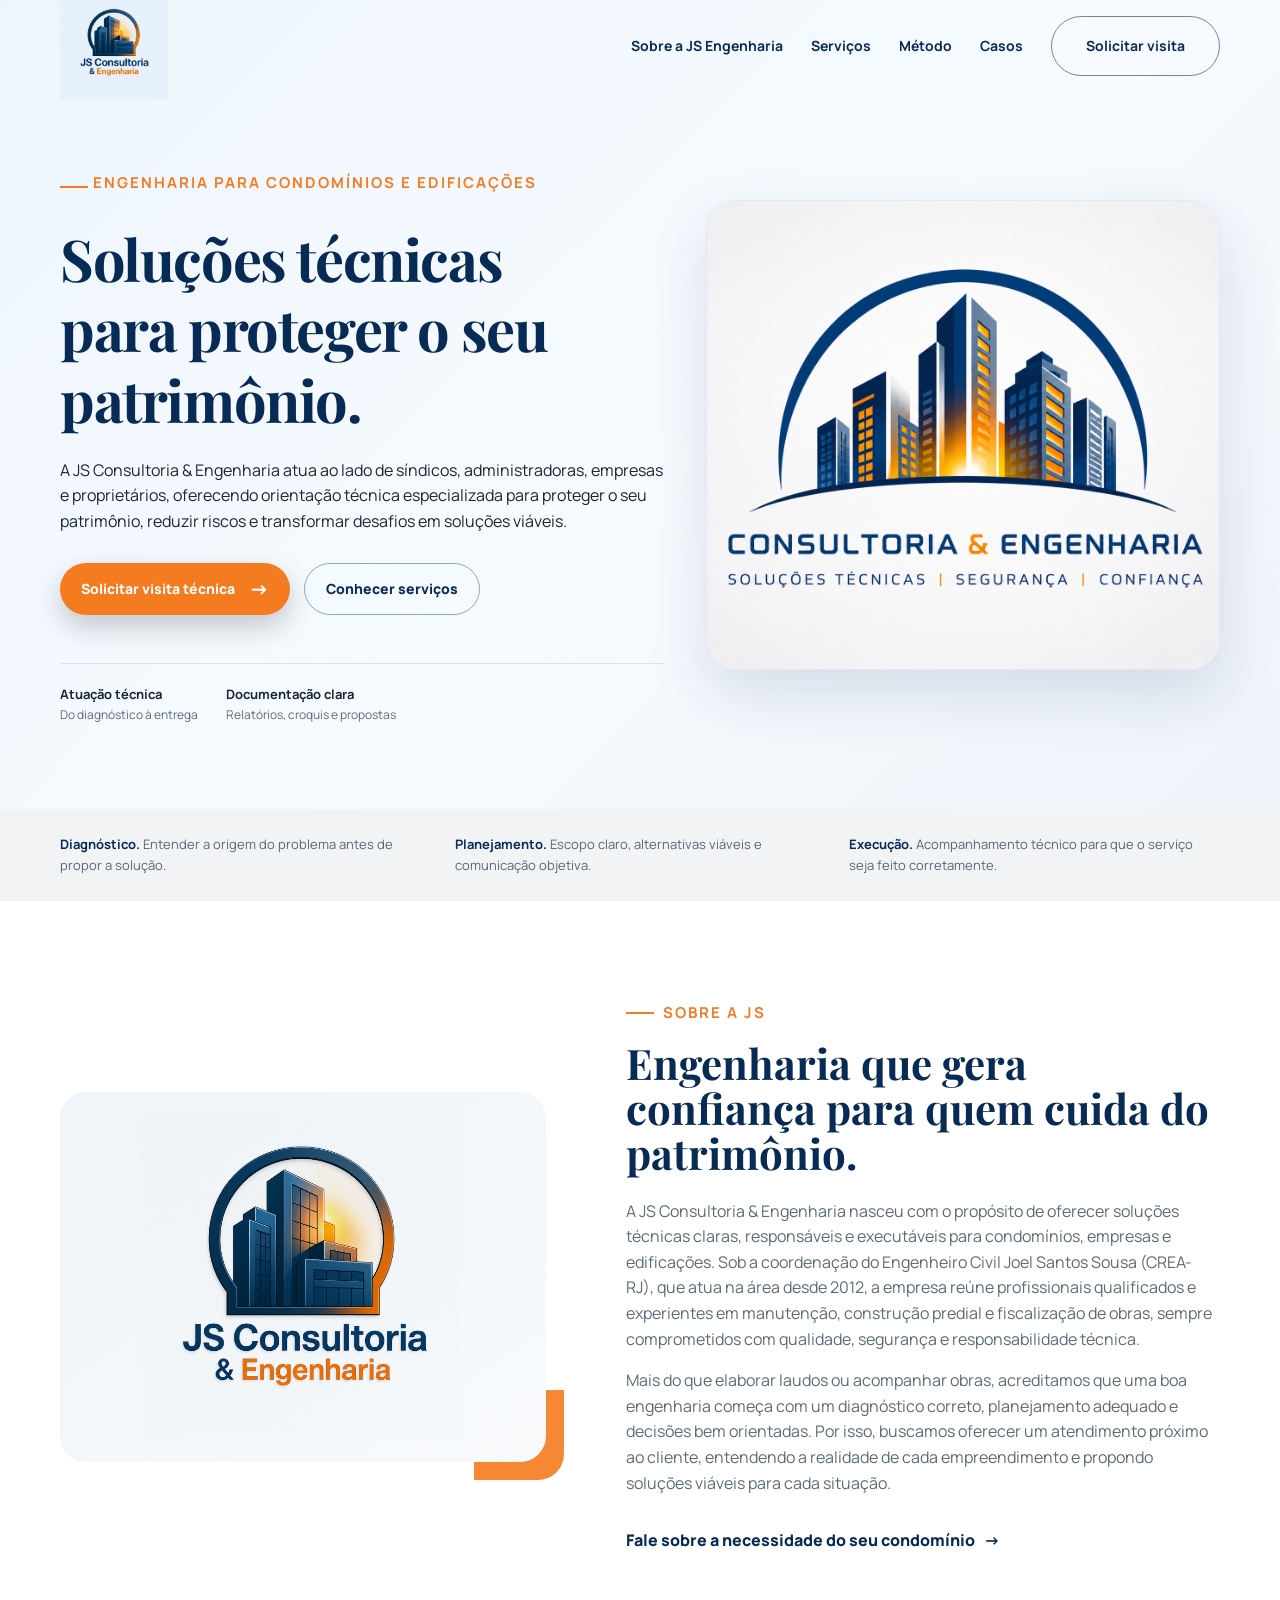
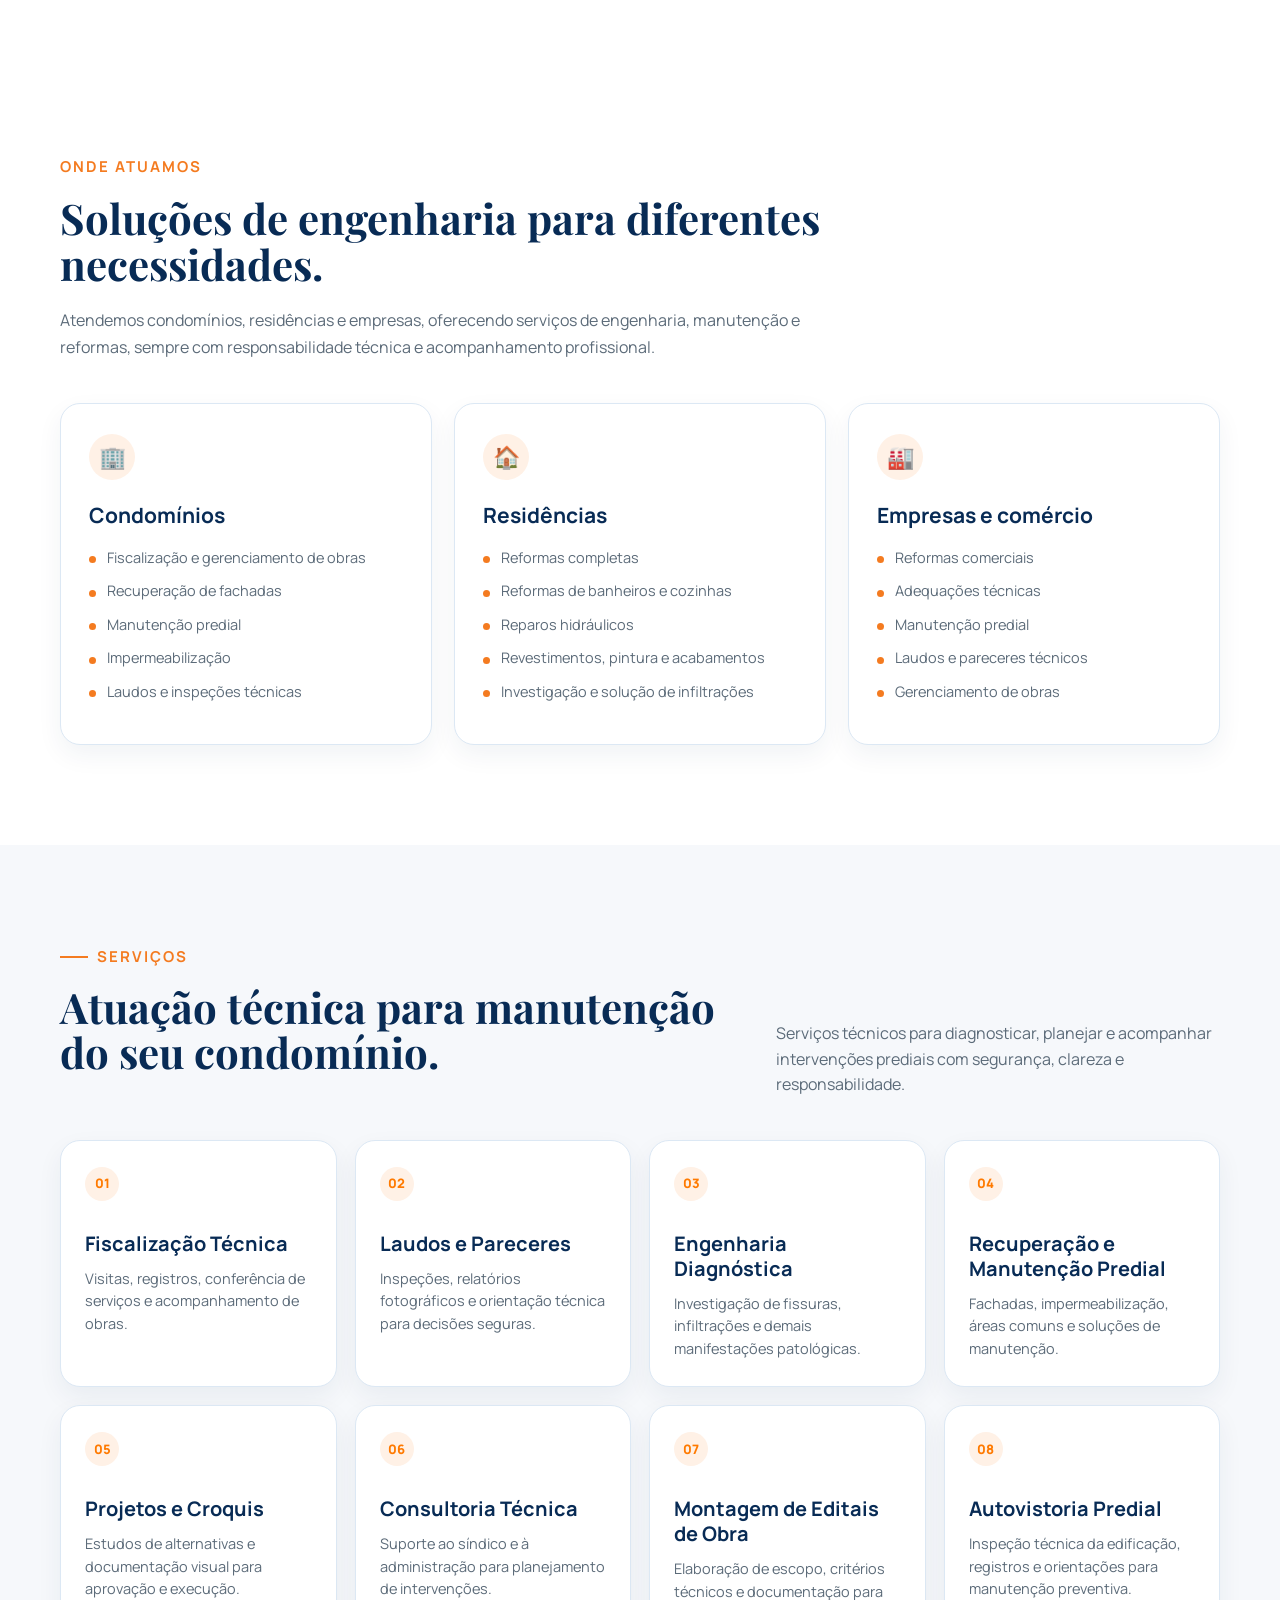
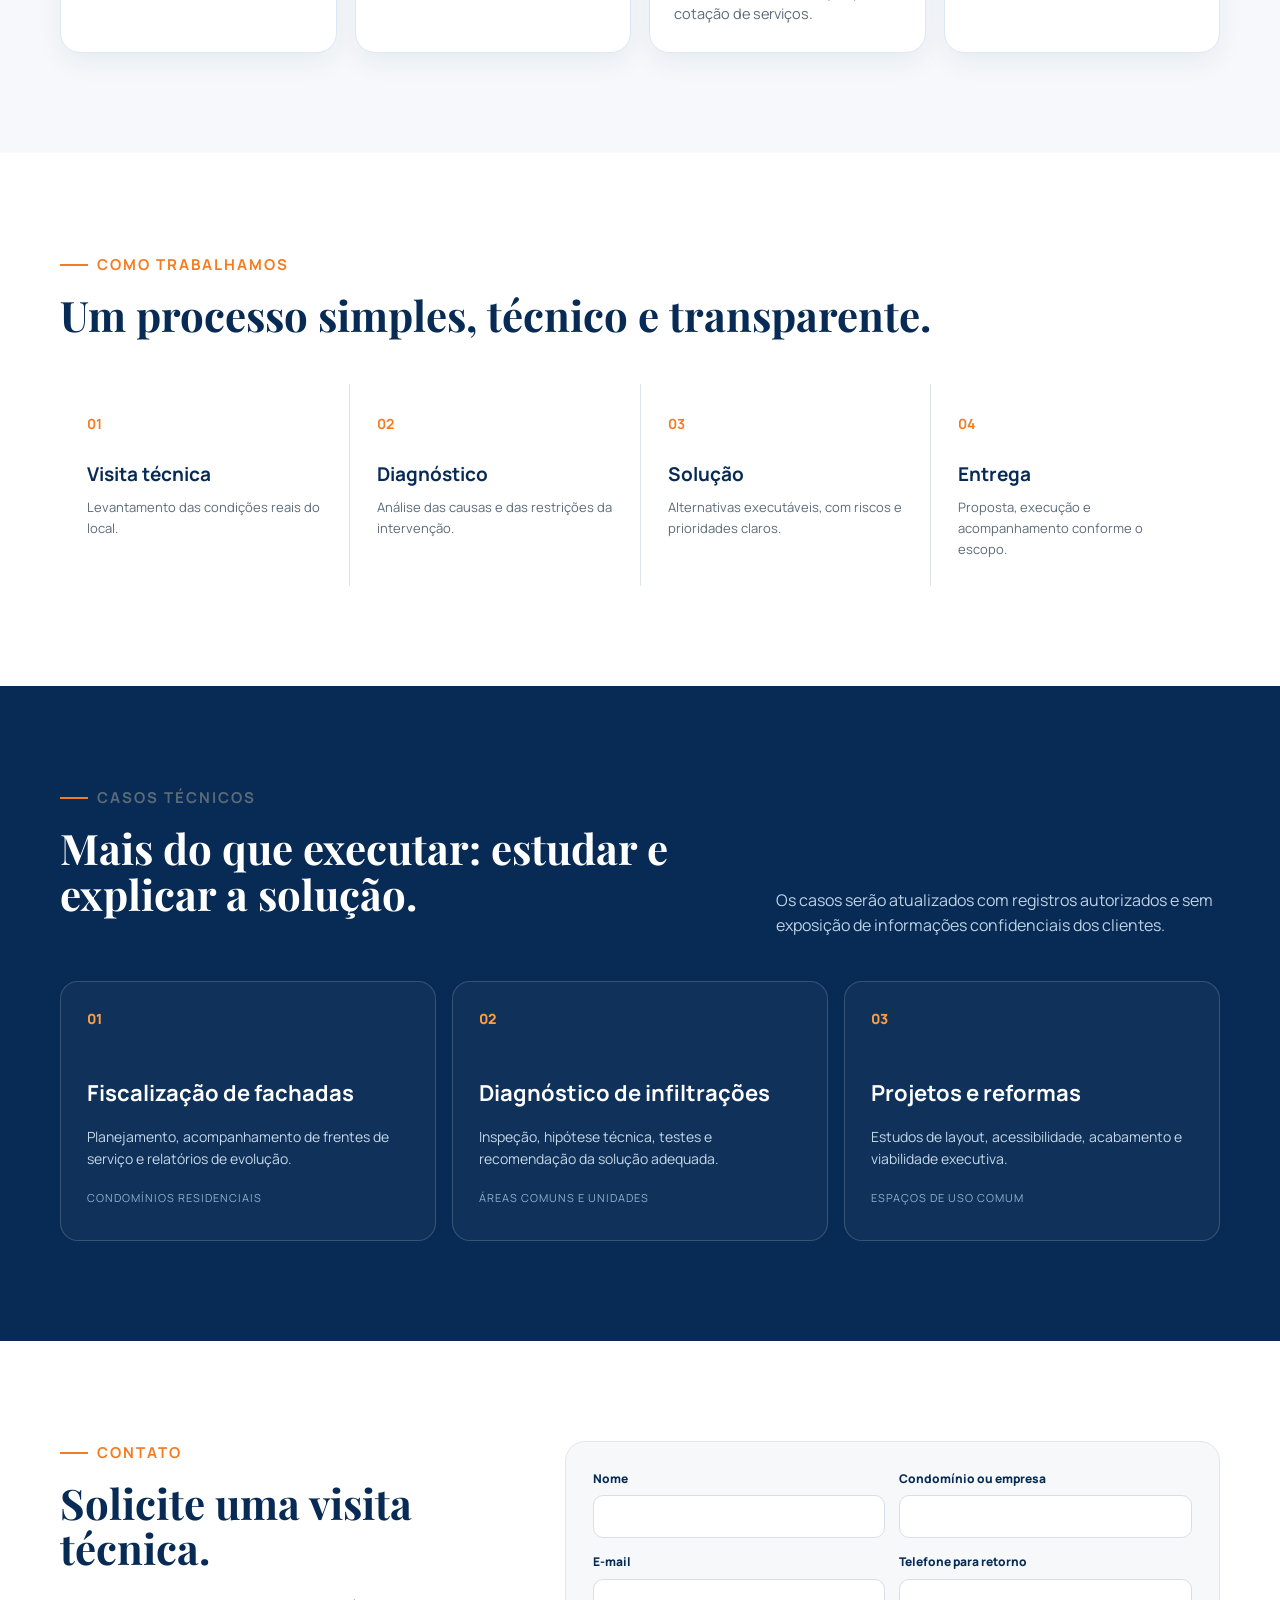
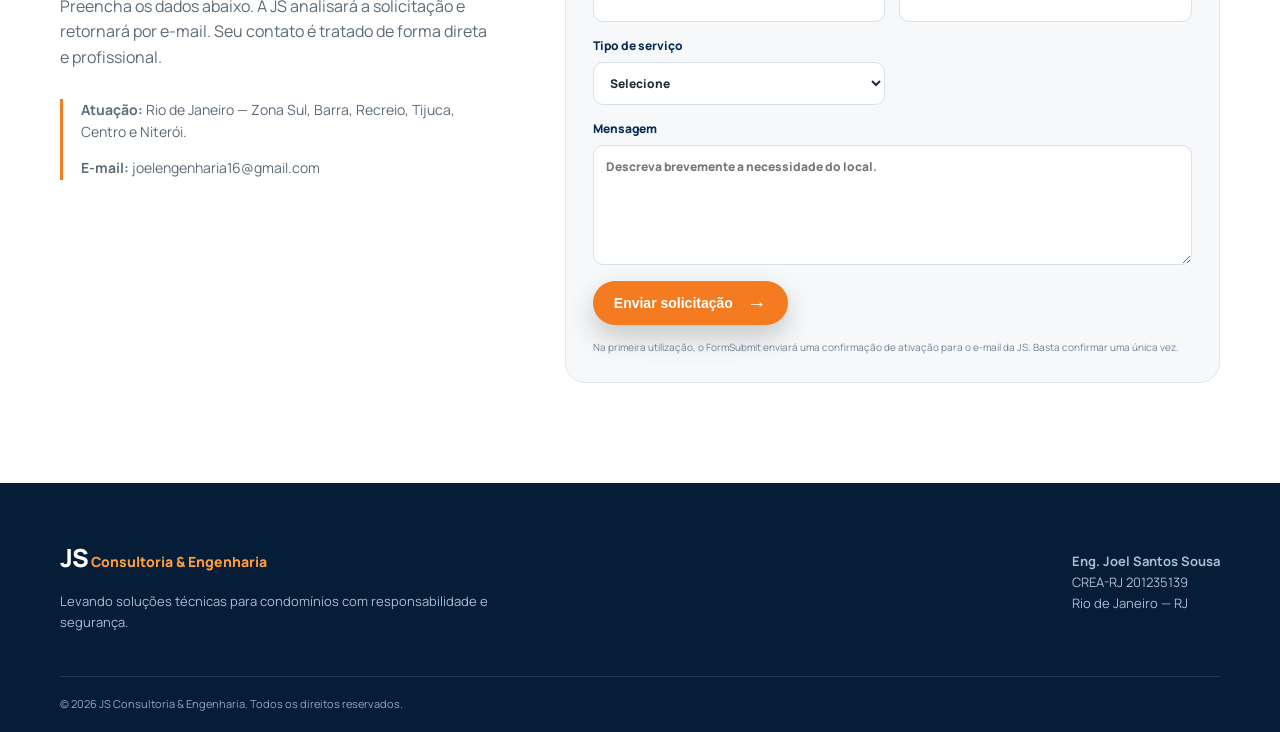
<file: index.html>
<!doctype html>
<html lang="pt-BR">
<head> 
  <meta charset="utf-8">
  <meta name="viewport" content="width=device-width, initial-scale=1">
  <meta name="description" content="JS Consultoria & Engenharia — fiscalização técnica, laudos, manutenção predial, engenharia diagnóstica e acompanhamento de obras no Rio de Janeiro.">
  <meta name="theme-color" content="#ffffff">
  <title>JS Consultoria & Engenharia | Soluções para condomínios</title>
  <link rel="preconnect" href="https://fonts.googleapis.com">
  <link rel="preconnect" href="https://fonts.gstatic.com" crossorigin>
  <link href="https://fonts.googleapis.com/css2?family=Manrope:wght@400;500;600;700;800&family=Playfair+Display:wght@600;700&display=swap" rel="stylesheet">
  <link rel="stylesheet" href="style.css">
</head>
<!-- atualização do site --><body>
  <header class="site-header" id="inicio">
    <nav class="nav container" aria-label="Navegação principal">
      <a class="brand" href="#inicio" aria-label="JS Consultoria & Engenharia">
        <img class="brand-logo" src="logo-topo.png.png" alt="JS Consultoria & Engenharia">
      </a>
      <button class="menu-btn" aria-label="Abrir menu" aria-expanded="false">☰</button>
      <div class="nav-links">
        <a href="#sobre">Sobre a JS Engenharia</a>
        <a href="#servicos">Serviços</a>
        <a href="#metodo">Método</a>
        <a href="#casos">Casos</a>
        <a class="nav-cta" href="#contato">Solicitar visita</a>
      </div>
    </nav>

    <section class="hero container">
      <div class="hero-copy">
        <p class="eyebrow dark"><span></span> Engenharia para condomínios e edificações</p>
        <h1>Soluções técnicas para proteger o seu patrimônio.</h1>

<p>
A JS Consultoria & Engenharia atua ao lado de síndicos, administradoras,
empresas e proprietários, oferecendo orientação técnica especializada para
proteger o seu patrimônio, reduzir riscos e transformar desafios em soluções
viáveis.
</p>
        <div class="hero-actions">
          <a class="btn btn-primary" href="#contato">Solicitar visita técnica <span>→</span></a>
          <a class="btn btn-ghost" href="#servicos">Conhecer serviços</a>
        </div>
        <div class="hero-proof">
          <div><strong>Atuação técnica</strong><span>Do diagnóstico à entrega</span></div>
          <div><strong>Documentação clara</strong><span>Relatórios, croquis e propostas</span></div>
        </div>
      </div>
      <div class="hero-art" aria-label="Identidade visual moderna da JS Consultoria & Engenharia">
        <img src="hero-predios.png.png" alt="Identidade visual moderna de condomínios e edificações" class="hero-image">
      </div>
    </section>
  </header>

  <main>
    <section class="intro-strip">
      <div class="container strip-grid">
        <p><b>Diagnóstico.</b> Entender a origem do problema antes de propor a solução.</p>
        <p><b>Planejamento.</b> Escopo claro, alternativas viáveis e comunicação objetiva.</p>
        <p><b>Execução.</b> Acompanhamento técnico para que o serviço seja feito corretamente.</p>
      </div>
    </section>

    <section class="section container about" id="sobre">
      <div class="about-art"><img src="logo-tradicional.png" alt="Logo JS Consultoria & Engenharia"></div>
      <div>
        <p class="eyebrow dark"><span></span> Sobre a JS</p>
        <h2>Engenharia que gera confiança para quem cuida do patrimônio.</h2>
        <p>A JS Consultoria & Engenharia nasceu com o propósito de oferecer soluções técnicas claras, responsáveis e executáveis para condomínios, empresas e edificações. Sob a coordenação do Engenheiro Civil Joel Santos Sousa (CREA-RJ), que atua na área desde 2012, a empresa reúne profissionais qualificados e experientes em manutenção, construção predial e fiscalização de obras, sempre comprometidos com qualidade, segurança e responsabilidade técnica. </p>
        <p>Mais do que elaborar laudos ou acompanhar obras, acreditamos que uma boa engenharia começa com um diagnóstico correto, planejamento adequado e decisões bem orientadas. Por isso, buscamos oferecer um atendimento próximo ao cliente, entendendo a realidade de cada empreendimento e propondo soluções viáveis para cada situação.</p>
        <a class="text-link" href="#contato">Fale sobre a necessidade do seu condomínio <span>→</span></a>
      </div>
    </section>
<section class="publicos" id="publicos">
  <div class="container">
    <div class="section-heading">
      <span class="eyebrow">ONDE ATUAMOS</span>

      <h2>Soluções de engenharia para diferentes necessidades.</h2>

      <p class="section-intro">
        Atendemos condomínios, residências e empresas, oferecendo
        serviços de engenharia, manutenção e reformas, sempre com
        responsabilidade técnica e acompanhamento profissional.
      </p>
    </div>

    <div class="publicos-grid">
      <article class="publico-card">
        <div class="publico-icon" aria-hidden="true">🏢</div>
        <h3>Condomínios</h3>

        <ul>
          <li>Fiscalização e gerenciamento de obras</li>
          <li>Recuperação de fachadas</li>
          <li>Manutenção predial</li>
          <li>Impermeabilização</li>
          <li>Laudos e inspeções técnicas</li>
        </ul>
      </article>

      <article class="publico-card">
        <div class="publico-icon" aria-hidden="true">🏠</div>
        <h3>Residências</h3>

        <ul>
          <li>Reformas completas</li>
          <li>Reformas de banheiros e cozinhas</li>
          <li>Reparos hidráulicos</li>
          <li>Revestimentos, pintura e acabamentos</li>
          <li>Investigação e solução de infiltrações</li>
        </ul>
      </article>

      <article class="publico-card">
        <div class="publico-icon" aria-hidden="true">🏭</div>
        <h3>Empresas e comércio</h3>

        <ul>
          <li>Reformas comerciais</li>
          <li>Adequações técnicas</li>
          <li>Manutenção predial</li>
          <li>Laudos e pareceres técnicos</li>
          <li>Gerenciamento de obras</li>
        </ul>
      </article>
    </div>
  </div>
</section>
    <section class="section services-bg" id="servicos">
      <div class="container">
        <p class="eyebrow dark"><span></span> Serviços</p>
<div class="section-heading"><h2>Atuação técnica para manutenção do seu condomínio.</h2><p>Serviços técnicos para diagnosticar, planejar e acompanhar intervenções prediais com segurança, clareza e responsabilidade.</p></div>
<div class="service-grid">
  <article class="service-card"><span class="service-icon">01</span><h3>Fiscalização Técnica</h3><p>Visitas, registros, conferência de serviços e acompanhamento de obras.</p></article>
  <article class="service-card"><span class="service-icon">02</span><h3>Laudos e Pareceres</h3><p>Inspeções, relatórios fotográficos e orientação técnica para decisões seguras.</p></article>
  <article class="service-card"><span class="service-icon">03</span><h3>Engenharia Diagnóstica</h3><p>Investigação de fissuras, infiltrações e demais manifestações patológicas.</p></article>
  <article class="service-card"><span class="service-icon">04</span><h3>Recuperação e Manutenção Predial</h3><p>Fachadas, impermeabilização, áreas comuns e soluções de manutenção.</p></article>
  <article class="service-card"><span class="service-icon">05</span><h3>Projetos e Croquis</h3><p>Estudos de alternativas e documentação visual para aprovação e execução.</p></article>
  <article class="service-card"><span class="service-icon">06</span><h3>Consultoria Técnica</h3><p>Suporte ao síndico e à administração para planejamento de intervenções.</p></article>
  <article class="service-card"><span class="service-icon">07</span><h3>Montagem de Editais de Obra</h3><p>Elaboração de escopo, critérios técnicos e documentação para cotação de serviços.</p></article>
  <article class="service-card"><span class="service-icon">08</span><h3>Autovistoria Predial</h3><p>Inspeção técnica da edificação, registros e orientações para manutenção preventiva.</p></article>
</div>
      </div>
    </section>

    <section class="section method" id="metodo">
      <div class="container">
        <p class="eyebrow dark"><span></span> Como trabalhamos</p>
        <h2>Um processo simples, técnico e transparente.</h2>
        <div class="method-row">
          <div><b>01</b><h3>Visita técnica</h3><p>Levantamento das condições reais do local.</p></div>
          <div><b>02</b><h3>Diagnóstico</h3><p>Análise das causas e das restrições da intervenção.</p></div>
          <div><b>03</b><h3>Solução</h3><p>Alternativas executáveis, com riscos e prioridades claros.</p></div>
          <div><b>04</b><h3>Entrega</h3><p>Proposta, execução e acompanhamento conforme o escopo.</p></div>
        </div>
      </div>
    </section>

    <section class="section cases-bg" id="casos">
      <div class="container">
        <p class="eyebrow"><span></span> Casos técnicos</p>
        <div class="section-heading light"><h2>Mais do que executar: estudar e explicar a solução.</h2><p>Os casos serão atualizados com registros autorizados e sem exposição de informações confidenciais dos clientes.</p></div>
        <div class="cases-grid">
          <article class="case-card"><div class="case-no">01</div><h3>Fiscalização de fachadas</h3><p>Planejamento, acompanhamento de frentes de serviço e relatórios de evolução.</p><span>Condomínios residenciais</span></article>
          <article class="case-card"><div class="case-no">02</div><h3>Diagnóstico de infiltrações</h3><p>Inspeção, hipótese técnica, testes e recomendação da solução adequada.</p><span>Áreas comuns e unidades</span></article>
          <article class="case-card"><div class="case-no">03</div><h3>Projetos e reformas</h3><p>Estudos de layout, acessibilidade, acabamento e viabilidade executiva.</p><span>Espaços de uso comum</span></article>
        </div>
      </div>
    </section>

    <section class="section contact" id="contato">
      <div class="container contact-grid">
        <div>
          <p class="eyebrow dark"><span></span> Contato</p>
          <h2>Solicite uma visita técnica.</h2>
          <p>Preencha os dados abaixo. A JS analisará a solicitação e retornará por e-mail. Seu contato é tratado de forma direta e profissional.</p>
          <div class="contact-info"><p><b>Atuação:</b> Rio de Janeiro — Zona Sul, Barra, Recreio, Tijuca, Centro e Niterói.</p><p><b>E-mail:</b> joelengenharia16@gmail.com</p></div>
        </div>
        <form class="contact-form" action="https://formsubmit.co/joelengenharia16@gmail.com" method="POST">
          <input type="hidden" name="_subject" value="Novo contato pelo site da JS Consultoria & Engenharia">
          <input type="hidden" name="_template" value="table">
          <input type="hidden" name="_captcha" value="false">
          <input type="hidden" name="_next" value="https://joelengenharia.github.io/obrigado.html">
          <label>Nome<input type="text" name="Nome" required></label>
          <label>Condomínio ou empresa<input type="text" name="Condomínio / Empresa"></label>
          <label>E-mail<input type="email" name="E-mail" required></label>
          <label>Telefone para retorno<input type="tel" name="Telefone"></label>
          <label>Tipo de serviço<select name="Tipo de serviço"><option value="">Selecione</option><option>Fiscalização técnica</option><option>Laudo técnico</option><option>Infiltração / impermeabilização</option><option>Fachada / recuperação predial</option><option>Projeto / reforma</option><option>Outro</option></select></label>
          <label>Mensagem<textarea name="Mensagem" rows="5" placeholder="Descreva brevemente a necessidade do local."></textarea></label>
          <button class="btn btn-primary" type="submit">Enviar solicitação <span>→</span></button>
          <small>Na primeira utilização, o FormSubmit enviará uma confirmação de ativação para o e-mail da JS. Basta confirmar uma única vez.</small>
        </form>
      </div>
    </section>
  </main>

  <footer class="footer">
    <div class="container footer-grid">
      <div><div class="footer-brand">JS <span>Consultoria & Engenharia</span></div><p>Levando soluções técnicas para condomínios com responsabilidade e segurança.</p></div>
      <div><p><b>Eng. Joel Santos Sousa</b><br>CREA-RJ 201235139<br>Rio de Janeiro — RJ</p></div>
    </div>
    <div class="container footer-bottom">© <span id="year"></span> JS Consultoria & Engenharia. Todos os direitos reservados.</div>
  </footer>
  <script src="script.js"></script>
</body>
</html>
</file>
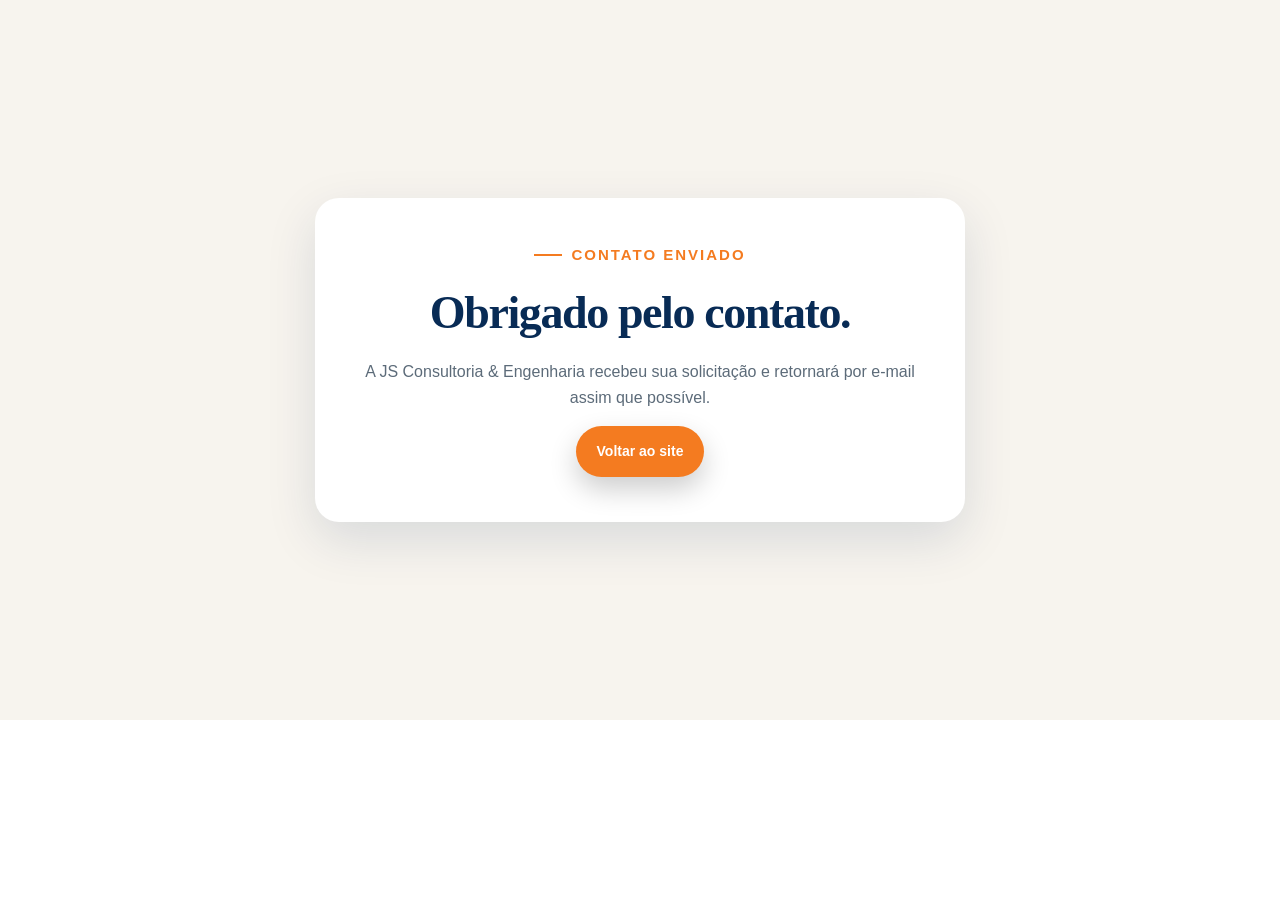
<file: obrigado.html>
<!doctype html><html lang="pt-BR"><head><meta charset="utf-8"><meta name="viewport" content="width=device-width,initial-scale=1"><title>Solicitação enviada | JS Consultoria & Engenharia</title><link rel="stylesheet" href="style.css"></head><body><main class="section" style="min-height:80vh;display:grid;place-items:center;background:#f7f4ee"><div style="max-width:650px;padding:45px;background:#fff;border-radius:24px;text-align:center;box-shadow:0 18px 50px #082b5520"><p class="eyebrow dark" style="justify-content:center"><span></span> Contato enviado</p><h1 style="font-size:46px;color:#082b55">Obrigado pelo contato.</h1><p style="color:#5c6b79">A JS Consultoria & Engenharia recebeu sua solicitação e retornará por e-mail assim que possível.</p><a class="btn btn-primary" href="index.html">Voltar ao site</a></div></main></body></html>
</file>
<file: style.css>
:root{--navy:#082b55;--navy2:#0d467e;--orange:#f47b20;--cream:#f7f4ee;--ink:#1a2633;--muted:#5c6b79;--line:#dce4ea;--white:#fff}*{box-sizing:border-box}html{scroll-behavior:smooth}body{margin:0;font-family:Manrope,Arial,sans-serif;color:var(--ink);background:#fff;line-height:1.6}.container{width:min(1160px,92%);margin:auto}.site-header{overflow:hidden;background:linear-gradient(135deg,#edf5fc 0%,#f7fbff 55%,#edf3f9 100%);color:var(--ink);min-height:760px}.nav{height:92px;display:flex;align-items:center;justify-content:space-between;position:relative;z-index:5}.brand{display:flex;align-items:center;color:var(--navy);text-decoration:none}.brand-logo{width:260px;height:108px;object-fit:contain;object-position:left center}.nav-links{display:flex;align-items:center;gap:28px}.nav-links a{color:var(--navy);text-decoration:none;font-size:14px;font-weight:700}.nav-links a:hover{color:var(--orange)}.nav-cta{border:1px solid #6f89a2;padding:18px 34px;border-radius:999px}.menu-btn{display:none;background:none;border:0;color:var(--navy);font-size:26px}.hero{min-height:650px;display:grid;grid-template-columns:1.08fr .92fr;align-items:center;gap:42px;padding:55px 0 85px}.eyebrow{font-size:16px;text-transform:uppercase;font-weight:700;letter-spacing:2px;color:#5c6b79;margin:0 0 16px;display:flex;align-items:center;gap:9px}.eyebrow span{display:inline-block;width:28px;height:2px;background:var(--orange)}.eyebrow.dark{color:var(--orange)}h1,h2{font-family:'Playfair Display',Georgia,serif;line-height:1.08;margin:0}h1{font-size:clamp(37px,4.3vw,60px);line-height:1.30;letter-spacing:-1.4px;max-width:560px}h1{color:var(--navy)}h1 em{color:var(--orange);font-style:normal}.hero-text{font-size:17px;max-width:620px;color:var(--muted);margin:26px 0 32px}.hero-actions{display:flex;gap:14px;flex-wrap:wrap}.btn{display:inline-flex;align-items:center;gap:14px;border-radius:999px;padding:14px 21px;font-size:14px;font-weight:800;text-decoration:none;border:0;cursor:pointer;transition:.2s}.btn-primary{background:var(--orange);color:#fff;box-shadow:0 12px 28px #0003}.btn-primary:hover{background:#da6410;transform:translateY(-2px)}.btn-primary span{font-size:20px;line-height:0}.btn-ghost{color:var(--navy);border:1px solid #89aac7}.btn-ghost:hover{background:#edf3f8}.hero-proof{display:flex;gap:28px;margin-top:48px;border-top:1px solid #dce4ea;padding-top:20px}.hero-proof div{display:flex;flex-direction:column}.hero-proof strong{font-size:13px}.hero-proof span{font-size:12px;color:var(--muted)}.hero-art{height:470px;position:relative;overflow:hidden;border-radius:30px;background:#fff;box-shadow:0 24px 60px #082b5520;border:1px solid #e2e9f0}.hero-image{width:100%;height:100%;object-fit:cover;object-position:top center;display:block}
.intro-strip{background:#f1f3f5}.strip-grid{display:grid;grid-template-columns:repeat(3,1fr);gap:24px;padding:25px 0}.strip-grid p{margin:0;font-size:13px;color:#596674}.strip-grid b{color:var(--navy)}.section{padding:100px 0}.about{display:grid;grid-template-columns:.9fr 1.1fr;gap:80px;align-items:center}.about-art{background:linear-gradient(145deg,#eff4f8,#f8fafc);border-radius:26px;padding:25px;position:relative}.about-art:after{content:'';position:absolute;inset:auto -18px -18px auto;width:90px;height:90px;background:var(--orange);opacity:.9;border-radius:0 0 26px 0;z-index:-1}.about-art img{width:100%;display:block;mix-blend-mode:multiply;max-height:320px;object-fit:contain}.about h2,.section-heading h2,.method h2,.contact h2{font-size:clamp(30px,3.6vw,42px);color:var(--navy);margin-bottom:22px}.about p{color:var(--muted);font-size:16px}.text-link{display:inline-flex;gap:9px;align-items:center;color:var(--navy);font-weight:800;text-decoration:none;margin-top:16px}.services-bg{background:var(--cream)}.section-heading{display:grid;grid-template-columns:1.2fr .8fr;gap:50px;align-items:end;margin-bottom:42px}.section-heading p{color:var(--muted);margin:0}.service-grid{display:grid;grid-template-columns:repeat(3,1fr);gap:14px}.service-card{background:#fff;padding:25px;border-radius:18px;border:1px solid #eee9e0;min-height:220px}.service-icon{font-size:12px;font-weight:800;color:var(--orange)}.service-card h3{color:var(--navy);font-size:20px;margin:30px 0 9px}.service-card p{font-size:14px;color:var(--muted);margin:0}.method{background:#fff}.method-row{display:grid;grid-template-columns:repeat(4,1fr);gap:1px;background:var(--line);margin-top:46px}.method-row>div{padding:27px;background:#fff}.method-row b{font-size:14px;color:var(--orange)}.method-row h3{font-size:19px;color:var(--navy);margin:22px 0 8px}.method-row p{font-size:13px;color:var(--muted);margin:0}.cases-bg{background:var(--navy);color:#fff}.light h2{color:#fff}.light p{color:#bdd1e3}.cases-grid{display:grid;grid-template-columns:repeat(3,1fr);gap:16px}.case-card{border:1px solid #ffffff2a;border-radius:18px;padding:26px;min-height:260px;background:#ffffff08}.case-no{color:#ff9d3c;font-weight:800;font-size:14px}.case-card h3{font-size:22px;margin:46px 0 12px}.case-card p{font-size:14px;color:#c5d7e7}.case-card span{font-size:11px;color:#90b1cb;text-transform:uppercase;letter-spacing:1px}.contact-grid{display:grid;grid-template-columns:.8fr 1.2fr;gap:68px}.contact p{color:var(--muted)}.contact-info{border-left:3px solid var(--orange);padding-left:18px;margin-top:28px}.contact-info p{font-size:14px}.contact-form{background:#f6f8fa;border:1px solid #e0e7ee;border-radius:20px;padding:27px;display:grid;grid-template-columns:1fr 1fr;gap:14px}.contact-form label{font-size:12px;font-weight:800;color:var(--navy);display:flex;flex-direction:column;gap:7px}.contact-form label:last-of-type{grid-column:1/-1}.contact-form input,.contact-form select,.contact-form textarea{border:1px solid #d7e0e9;border-radius:10px;padding:11px 12px;font:inherit;color:#1e2e3d;background:#fff}.contact-form button{width:max-content;margin-top:2px}.contact-form small{grid-column:1/-1;color:#738293;font-size:10px}.footer{background:#061d38;color:#d8e6f1;padding:55px 0 20px}.footer-grid{display:flex;justify-content:space-between;gap:30px}.footer-brand{font-size:25px;font-weight:900;letter-spacing:-1.5px;color:#fff}.footer-brand span{font-size:14px;letter-spacing:0;color:#ff9d3c}.footer p{font-size:13px;color:#a8bed1;max-width:430px}.footer-bottom{border-top:1px solid #ffffff1d;margin-top:30px;padding-top:18px;font-size:11px;color:#8ea9bf}@media(max-width:820px){.site-header{min-height:auto}.nav{height:72px}.menu-btn{display:block}.nav-links{display:none;position:absolute;top:67px;right:0;background:#0a315d;border:1px solid #ffffff1a;border-radius:14px;padding:16px;flex-direction:column;align-items:flex-start;min-width:190px}.nav-links.open{display:flex}.hero{grid-template-columns:1fr;padding:46px 0 70px}.hero-art{height:360px}.hero-proof{gap:15px;flex-direction:column}.strip-grid,.service-grid,.cases-grid{grid-template-columns:1fr}.about,.contact-grid,.section-heading{grid-template-columns:1fr;gap:28px}.about{gap:42px}.method-row{grid-template-columns:1fr 1fr}.contact-form{grid-template-columns:1fr}.contact-form label:last-of-type{grid-column:auto}.footer-grid{flex-direction:column}.section{padding:70px 0}h1{font-size:44px}.hero-text{font-size:16px}}@media(max-width:460px){.method-row{grid-template-columns:1fr}.hero-art{height:300px}.brand-text{font-size:11px}.hero-actions .btn{width:100%;justify-content:center}.strip-grid{gap:12px}}
.hero h1{
  line-height:1.22 !important;
}

.eyebrow{
  font-size:15px !important;
  letter-spacing:2px !important;
}
@media(max-width:820px){.brand-logo{width:180px;height:54px}.nav-links{background:#fff;border:1px solid #dce4ea}.nav-links a{color:var(--navy)}}
.hero p{
    margin-top:28px !important;
}
.hero-copy p {
  margin-top: 24px !important;
  margin-bottom: 28px !important;
  display: block !important;
}

.hero-copy h1 {
  margin-bottom: 24px !important;
  font-size: clamp(38px, 4.5vw, 63px) !important;
}
.services-bg {
  background: #f6f8fb !important;
}

.service-grid {
  display: grid !important;
  grid-template-columns: repeat(4, 1fr) !important;
  gap: 18px !important;
}

.service-card {
  min-height: 210px !important;
  padding: 26px 24px !important;
  border: 1px solid #dce8f4 !important;
  border-radius: 20px !important;
  background: #ffffff !important;
  box-shadow: 0 10px 26px rgba(13, 43, 79, 0.06) !important;
  transition: 0.25s ease !important;
}

.service-card:hover {
  transform: translateY(-5px) !important;
  box-shadow: 0 16px 34px rgba(13, 43, 79, 0.12) !important;
  border-color: #9fc4e8 !important;
}

.service-icon {
  width: 34px !important;
  height: 34px !important;
  border-radius: 50% !important;
  background: #fff1e6 !important;
  color: #ff7a00 !important;
  display: flex !important;
  align-items: center !important;
  justify-content: center !important;
  font-size: 13px !important;
  font-weight: 800 !important;
  margin-bottom: 22px !important;
}

.service-card h3 {
  font-size: 20px !important;
  line-height: 1.25 !important;
  margin-bottom: 12px !important;
}

.service-card p {
  font-size: 14.5px !important;
  line-height: 1.55 !important;
}

@media (max-width: 1100px) {
  .service-grid {
    grid-template-columns: repeat(2, 1fr) !important;
  }
}

@media (max-width: 640px) {
  .service-grid {
    grid-template-columns: 1fr !important;
  }
}

/* =========================
   ONDE ATUAMOS
========================= */

.publicos {
  padding: 100px 0;
  background: #ffffff;
}

.publicos .section-heading {
  display: block;
  max-width: 820px;
  margin-bottom: 42px;
}

.publicos .eyebrow {
  display: inline-block;
  margin-bottom: 16px;
  color: var(--orange);
  font-size: 15px;
  font-weight: 700;
  letter-spacing: 2px;
}

.publicos h2 {
  margin: 0 0 20px;
  color: var(--navy);
  font-family: 'Playfair Display', Georgia, serif;
  font-size: clamp(30px, 3.6vw, 42px);
  line-height: 1.1;
}

.publicos .section-intro {
  max-width: 760px;
  margin: 0;
  color: var(--muted);
  font-size: 16px;
  line-height: 1.7;
}

.publicos-grid {
  display: grid;
  grid-template-columns: repeat(3, 1fr);
  gap: 22px;
}

.publico-card {
  padding: 30px 28px;
  border: 1px solid #dce8f4;
  border-radius: 20px;
  background: #ffffff;
  box-shadow: 0 10px 26px rgba(13, 43, 79, 0.06);
  transition: 0.25s ease;
}

.publico-card:hover {
  transform: translateY(-5px);
  box-shadow: 0 16px 34px rgba(13, 43, 79, 0.12);
  border-color: #9fc4e8;
}

.publico-icon {
  width: 46px;
  height: 46px;
  margin-bottom: 22px;
  border-radius: 50%;
  background: #fff1e6;
  display: flex;
  align-items: center;
  justify-content: center;
  font-size: 22px;
}

.publico-card h3 {
  margin: 0 0 18px;
  color: var(--navy);
  font-size: 21px;
  line-height: 1.25;
}

.publico-card ul {
  margin: 0;
  padding: 0;
  list-style: none;
}

.publico-card li {
  position: relative;
  margin-bottom: 11px;
  padding-left: 18px;
  color: var(--muted);
  font-size: 14.5px;
  line-height: 1.55;
}

.publico-card li::before {
  content: "";
  position: absolute;
  top: 0.65em;
  left: 0;
  width: 7px;
  height: 7px;
  border-radius: 50%;
  background: var(--orange);
}

@media (max-width: 900px) {
  .publicos-grid {
    grid-template-columns: 1fr;
  }

  .publicos {
    padding: 70px 0;
  }
}
</file>
